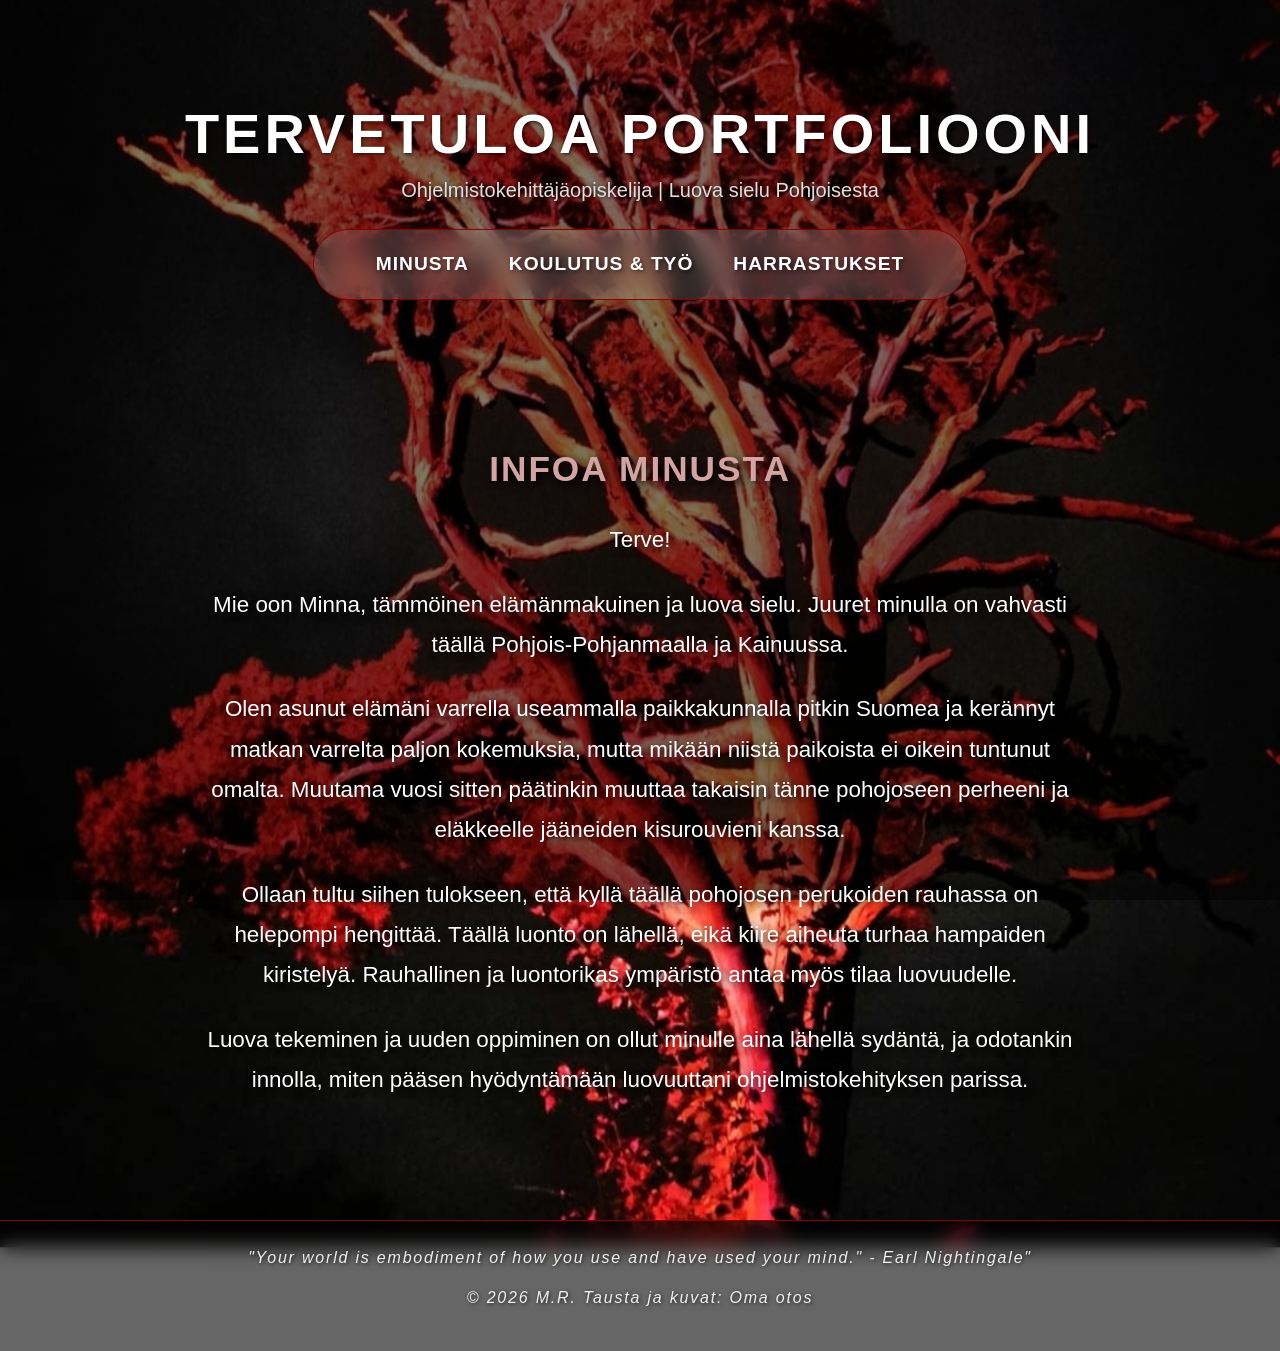
<file: index.html>
<!DOCTYPE html>
<html lang="fi">

<head>
    <meta charset="UTF-8">
    <meta name="viewport" content="width=device-width,initial-scale=1.0">
    <title> Minna Räisänen - Portfolio</title>
    <link href="https://cdn.jsdelivr.net/npm/bootstrap@5.3.0/dist/css/bootstrap.min.css" rel="stylesheet">
    <link rel="stylesheet" href="style.css">

</head>

<body>


    <header class="hero-section">
        <div class="container text-center">
            <h1 class="display-3 fw-bold">Tervetuloa portfoliooni</h1>
            <p class="lead">Ohjelmistokehittäjäopiskelija | Luova sielu Pohjoisesta</p>
            <nav class="navbar navbar-expand-lg navbar-dark mt-4 custom-nav">
                <div class="container-fluid justify-content-center">
                    <button class="navbar-toggler" type="button" data-bs-toggle="collapse" data-bs-target="#navbarNav">
                        <span class="navbar-toggler-icon"></span>
                    </button>
                    <div class="collapse navbar-collapse justify-content-center" id="navbarNav">
                        <ul class="navbar-nav">
                            <li class="nav-item"><a class="nav-link" href="index.html">Minusta</a></li>
                            <li class="nav-item"><a class="nav-link" href="koulutus_työ.html">Koulutus & Työ</a></li>
                            <li class="nav-item"><a class="nav-link" href="harrastukset.html">Harrastukset</a></li>
                        </ul>
                    </div>
                </div>
            </nav>
        </div>
    </header>

    <section id="minusta" class="py-5">
        <div class="container text-center">
            <div class="minusta-teksti">
                <h2 class="section-title">Infoa minusta</h2>
                <p>Terve!</p>
                <p>Mie oon Minna, tämmöinen elämänmakuinen ja luova sielu. Juuret minulla on vahvasti täällä
                    Pohjois-Pohjanmaalla ja Kainuussa.
                </p>
                <p> Olen asunut elämäni varrella useammalla paikkakunnalla pitkin Suomea ja kerännyt matkan varrelta
                    paljon kokemuksia,
                    mutta mikään niistä paikoista ei oikein tuntunut omalta. Muutama vuosi sitten päätinkin muuttaa
                    takaisin tänne pohojoseen
                    perheeni ja eläkkeelle jääneiden kisurouvieni kanssa. </p>
                <p>Ollaan tultu siihen tulokseen, että kyllä täällä pohojosen perukoiden rauhassa on helepompi
                    hengittää.
                    Täällä luonto on lähellä, eikä kiire aiheuta turhaa hampaiden kiristelyä. Rauhallinen ja luontorikas
                    ympäristö antaa myös tilaa luovuudelle.
                </p>
                <p> Luova tekeminen ja uuden oppiminen on ollut minulle aina lähellä sydäntä, ja
                    odotankin innolla, miten pääsen hyödyntämään luovuuttani ohjelmistokehityksen parissa.
                </p>
            </div>
        </div>
    </section>


    <footer class="mt-5">
        <div class="container">
            <p>"Your world is embodiment of how you use and have used your mind." - Earl Nightingale"</p>
            <!--Your world is embodiment of how you use and have used your mind.-->
            <p>&copy; 2026 M.R. Tausta ja kuvat: Oma otos</p>
        </div>
    </footer>

    <script src="https://cdn.jsdelivr.net/npm/bootstrap@5.3.0/dist/js/bootstrap.bundle.min.js"></script>
</body>

</html>
</file>
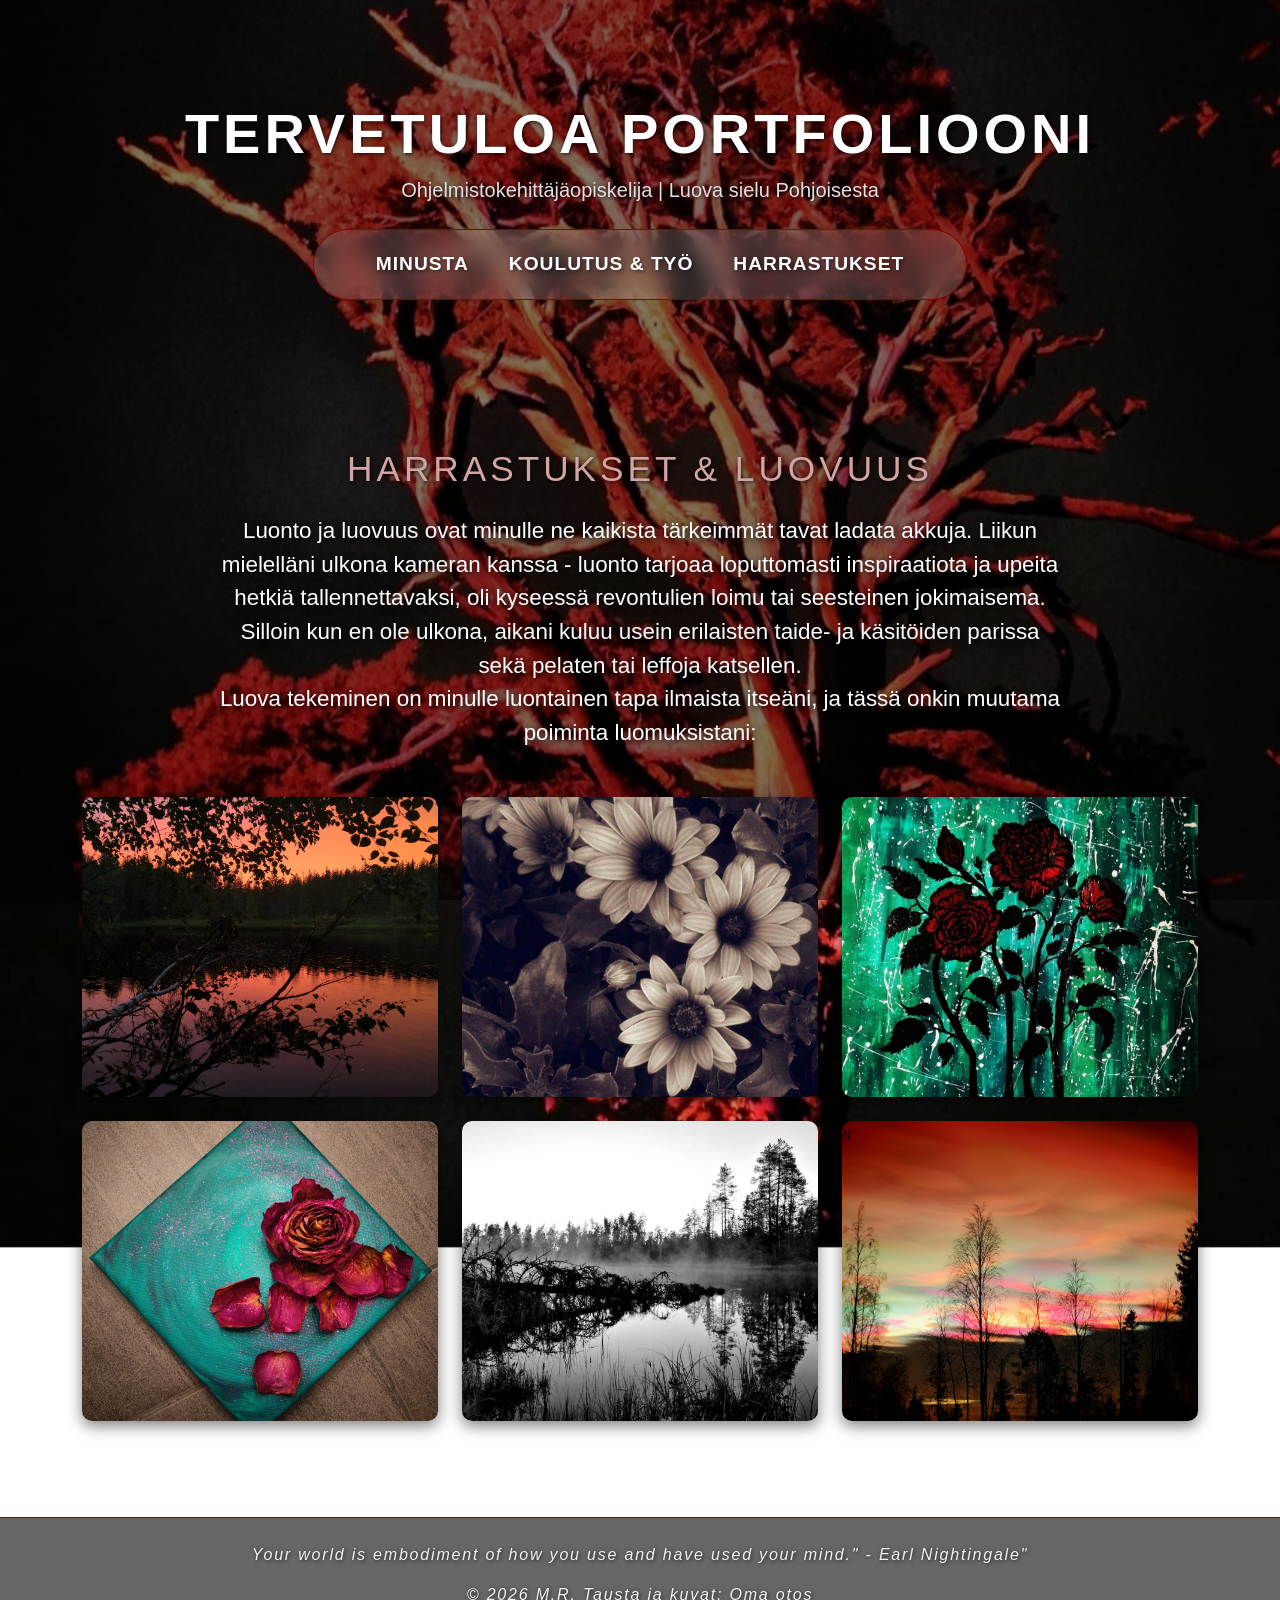
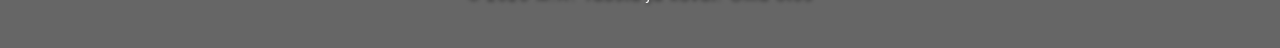
<file: harrastukset.html>
<!DOCTYPE html>
<html lang="fi">

<head>
    <meta charset="UTF-8">
    <meta name="viewport" content="width=device-width,initial-scale=1.0">
    <title> Minna Räisänen - Portfolio</title>
    <link href="https://cdn.jsdelivr.net/npm/bootstrap@5.3.0/dist/css/bootstrap.min.css" rel="stylesheet">
    <link rel="stylesheet" href="style.css">

</head>

<body>


    <header class="hero-section">
        <div class="container text-center">
            <h1 class="display-3 fw-bold">Tervetuloa portfoliooni</h1>
            <p class="lead">Ohjelmistokehittäjäopiskelija | Luova sielu Pohjoisesta</p>
            <nav class="navbar navbar-expand-lg navbar-dark mt-4 custom-nav">
                <div class="container-fluid justify-content-center">
                    <button class="navbar-toggler" type="button" data-bs-toggle="collapse" data-bs-target="#navbarNav">
                        <span class="navbar-toggler-icon"></span>
                    </button>
                    <div class="collapse navbar-collapse justify-content-center" id="navbarNav">
                        <ul class="navbar-nav">
                            <li class="nav-item"><a class="nav-link" href="index.html">Minusta</a></li>
                            <li class="nav-item"><a class="nav-link" href="koulutus_työ.html">Koulutus & Työ</a></li>
                            <li class="nav-item"><a class="nav-link" href="harrastukset.html">Harrastukset</a></li>
                        </ul>
                    </div>
                </div>
            </nav>
        </div>
    </header>


    <section id="harrastukset" class="py-5">
        <div class="container text-center">
            <h2 class="section-title mb-4">Harrastukset & Luovuus</h2>
            <div class="harrastus-teksti mb-5">
                <p>Luonto ja luovuus ovat minulle ne kaikista tärkeimmät tavat ladata akkuja. Liikun mielelläni ulkona
                    kameran kanssa -
                    luonto tarjoaa loputtomasti inspiraatiota ja upeita hetkiä tallennettavaksi, oli kyseessä
                    revontulien loimu tai seesteinen jokimaisema.</p>
                <p>Silloin kun en ole ulkona, aikani kuluu usein erilaisten taide- ja käsitöiden parissa sekä pelaten
                    tai leffoja katsellen.</p>
                <p>Luova tekeminen on minulle luontainen tapa ilmaista itseäni, ja tässä onkin muutama poiminta
                    luomuksistani:</p>
            </div>
            <div class="row g-4 justify-content-center">
                <div class="col-md-4">
                    <img src="Iijoki.jpg" class="harrastus-img" alt="Iijoki">
                </div>
                <div class="col-md-4">
                    <img src="kukkia_seepia.jpg" class="harrastus-img" alt="Kukkasia">
                </div>
                <div class="col-md-4">
                    <img src="iso_akryylitaulu.jpg" class="harrastus-img" alt="Ruusutaulu">
                </div>
                <div class="col-md-4">
                    <img src="akryylitaulu_ruusuilla.jpg" class="harrastus-img"
                        alt="Taulu aidolla ruusulla">
                </div>
                <div class="col-md-4">
                    <img src="myrskyn_jälkeen.jpg" class="harrastus-img" alt="Myrskyn jälkeen">
                </div>
                <div class="col-md-4">
                    <img src="värikkäät_pilvet.jpg" class="harrastus-img" alt="Sateenkaari pilvet">
                </div>
            </div>
    </section>

    <footer class="mt-5">
        <div class="container">
            <p>Your world is embodiment of how you use and have used your mind." - Earl Nightingale"</p>
            <p>&copy; 2026 M.R. Tausta ja kuvat: Oma otos</p>
        </div>
    </footer>

    <script src="https://cdn.jsdelivr.net/npm/bootstrap@5.3.0/dist/js/bootstrap.bundle.min.js"></script>
</body>

</html>
</file>
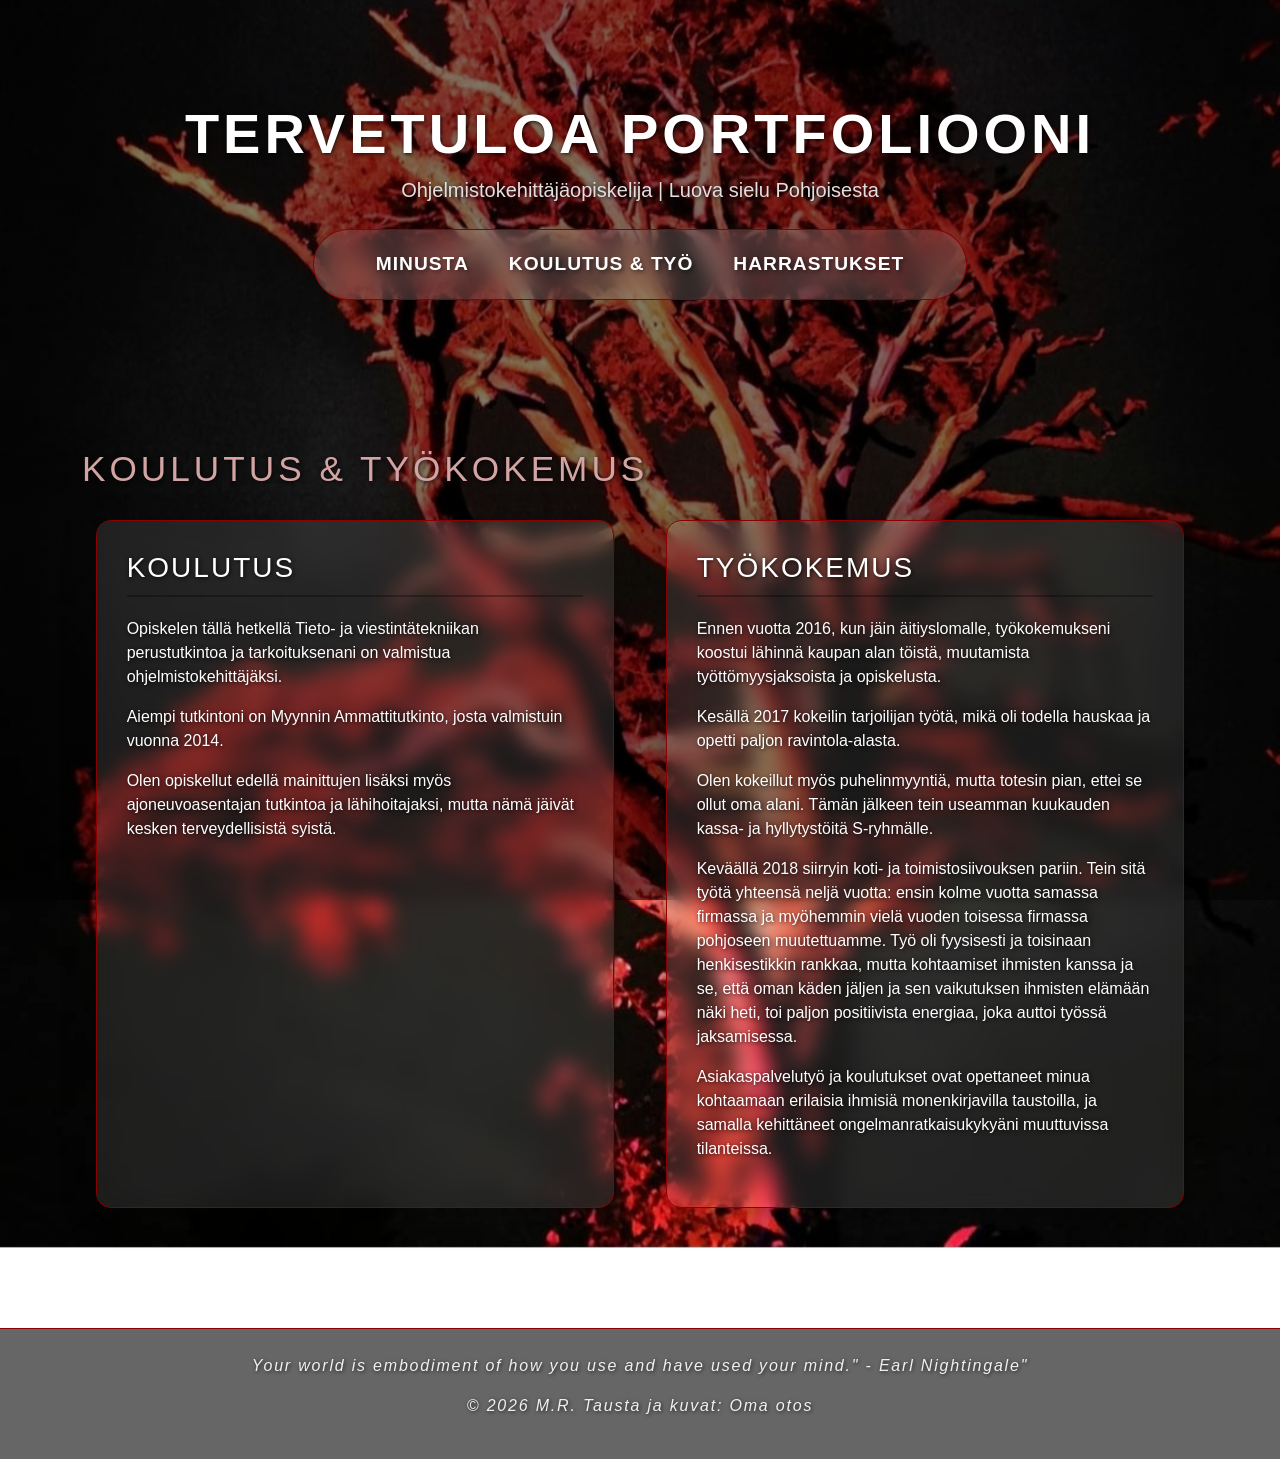
<file: koulutus_työ.html>
<!DOCTYPE html>
<html lang="fi">

<head>
    <meta charset="UTF-8">
    <meta name="viewport" content="width=device-width,initial-scale=1.0">
    <title> Minna Räisänen - Portfolio</title>
    <link href="https://cdn.jsdelivr.net/npm/bootstrap@5.3.0/dist/css/bootstrap.min.css" rel="stylesheet">
    <link rel="stylesheet" href="style.css">

</head>

<body>


    <header class="hero-section">
        <div class="container text-center">
            <h1 class="display-3 fw-bold">Tervetuloa portfoliooni</h1>
            <p class="lead">Ohjelmistokehittäjäopiskelija | Luova sielu Pohjoisesta</p>
            <nav class="navbar navbar-expand-lg navbar-dark mt-4 custom-nav">
                <div class="container-fluid justify-content-center">
                    <button class="navbar-toggler" type="button" data-bs-toggle="collapse" data-bs-target="#navbarNav">
                        <span class="navbar-toggler-icon"></span>
                    </button>
                    <div class="collapse navbar-collapse justify-content-center" id="navbarNav">
                        <ul class="navbar-nav">
                            <li class="nav-item"><a class="nav-link" href="index.html">Minusta</a></li>
                            <li class="nav-item"><a class="nav-link" href="koulutus_työ.html">Koulutus & Työ</a></li>
                            <li class="nav-item"><a class="nav-link" href="harrastukset.html">Harrastukset</a></li>
                        </ul>
                    </div>
                </div>
            </nav>
        </div>
    </header>


    <section id="koulutus" class="pg-dark py-5">
        <div class="container">
            <h2 class="section-title">Koulutus & Työkokemus</h2>
            <div class="row">
                <div class="col-md-6 mb-4">
                    <div class="glass-card">
                        <h3 class="section-subtitle">Koulutus</h3>
                        <p>Opiskelen tällä hetkellä Tieto- ja viestintätekniikan perustutkintoa ja tarkoituksenani on
                            valmistua
                            ohjelmistokehittäjäksi.</p>
                        <p>Aiempi tutkintoni on Myynnin Ammattitutkinto, josta valmistuin vuonna 2014.</p>
                        <p>Olen opiskellut edellä mainittujen lisäksi myös ajoneuvoasentajan tutkintoa ja
                            lähihoitajaksi, mutta nämä jäivät kesken terveydellisistä syistä.</p>
                    </div>
                </div>

                <div class="col-md-6 mb-4">
                    <div class="glass-card">
                        <h3 class="section-subtitle">Työkokemus</h3>
                        <p>Ennen vuotta 2016, kun jäin äitiyslomalle, työkokemukseni koostui lähinnä kaupan alan töistä,
                            muutamista työttömyysjaksoista ja opiskelusta.</p>
                        <p>Kesällä 2017 kokeilin tarjoilijan työtä, mikä oli todella hauskaa ja opetti paljon
                            ravintola-alasta.</p>
                        <p>Olen kokeillut myös puhelinmyyntiä, mutta totesin pian, ettei se ollut oma alani.
                            Tämän jälkeen tein useamman kuukauden kassa- ja hyllytystöitä S-ryhmälle.</p>
                        <p>Keväällä 2018 siirryin koti- ja toimistosiivouksen pariin. Tein sitä työtä yhteensä neljä
                            vuotta:
                            ensin kolme vuotta samassa firmassa ja myöhemmin vielä vuoden toisessa firmassa pohjoseen
                            muutettuamme.
                            Työ oli fyysisesti ja toisinaan henkisestikkin rankkaa, mutta
                            kohtaamiset ihmisten kanssa ja se, että oman käden jäljen ja sen vaikutuksen
                            ihmisten elämään näki heti,
                            toi paljon positiivista energiaa, joka auttoi työssä jaksamisessa.
                        </p>
                        <p>Asiakaspalvelutyö ja koulutukset ovat opettaneet minua kohtaamaan erilaisia ihmisiä
                            monenkirjavilla taustoilla, ja samalla kehittäneet ongelmanratkaisukykyäni muuttuvissa
                            tilanteissa. </p>
                    </div>
                </div>
            </div>

    </section>


    <footer class="mt-5">
        <div class="container">
            <p>Your world is embodiment of how you use and have used your mind." - Earl Nightingale"</p>
            <p>&copy; 2026 M.R. Tausta ja kuvat: Oma otos</p>
        </div>
    </footer>

    <script src="https://cdn.jsdelivr.net/npm/bootstrap@5.3.0/dist/js/bootstrap.bundle.min.js"></script>
</body>

</html>
</file>
<file: style.css>
body {
    margin: 0;
    display: flex;
    flex-direction: column;
    min-height: 100vh;
    background-image: linear-gradient(rgba(0, 0, 0, 0.5), rgba(0, 0, 0, 0.5)), url('punainen_puu.jpg');
    background-attachment: fixed;
    background-size: cover;
    background-position: center;
    background-repeat: no-repeat;
    color: #e0e0e0;
    font-family: 'Segoe UI', Tahoma, Geneva, Verdana, sans-serif;
    text-shadow: 1px 1px 4px rgba(0, 0, 0, 0.8);
}

.navbar {
    background-color: rgba(255, 255, 255, 0.15);
    backdrop-filter: blur(12px);
    border: 1px solid #8B0000;
    border-radius: 50px;
    padding: 10px 30px !important;
    display: flex;
    justify-content: center;
    width: fit-content;
    max-width: 90%;
    margin: 20px auto 0 auto;
}

.navbar-nav .nav-link {
    color: white !important;
    font-size: 1.2rem;
    font-weight: 700;
    text-transform: uppercase;
    letter-spacing: 1px;
    text-shadow: 2px 2px 4px rgba(0, 0, 0, 0.5);
    padding: 10px 20px !important;
}

.navbar-nav .nav-link:hover {
    color: #9b1033 !important;
    transition: 0.3s;
}

.hero-section {
    background: linear-gradient(rgba(0, 0, 0, 0.5), rgba(0, 0, 0, 0.5)), url('punainen_puu.jpg');
    background-size: cover;
    background-position: center;
    padding: 100px 0;
    background: transparent;
    text-align: center;
}

.hero-section h1 {
    font-family: 'Oswald', sans-serif;
    font-weight: 400;
    text-transform: uppercase;
    letter-spacing: 4px;
    font-size: clamp(2rem, 8vw, 3.5rem);
    color: white;
}

.section-title {
    color: #d3a4a4;
    font-family: 'oswald', sans-serif;
    font-weight: 400;
    font-size: 2.2rem;
    text-transform: uppercase;
    letter-spacing: 4px;
    border: none;
    margin-bottom: 30px;
    background: transparent !important;
    padding: 0 !important;
    display: block;
}

section {
    flex: 1;
}

.glass-card {
    background: rgba(255, 255, 255, 0.1);
    backdrop-filter: blur(10px);
    -webkit-backdrop-filter: blur(10px);
    width: 95%;
    max-width: 900px;
    margin-left: auto;
    margin-right: auto;
    border: 1px solid #8B0000;
    border-radius: 15px;
    padding: 30px;
    height: 100%;
    color: white;
    box-shadow: 0 8px 32px 0 rgba(0, 0, 0, 0.37);
}

.section-subtitle {
    border-bottom: 2px solid rgba(0, 0, 0, 0.3);
    padding-bottom: 10px;
    margin-bottom: 20px;
    text-transform: uppercase;
    letter-spacing: 2px;
}

.portfolio-img {
    width: 100%;
    height: 250px;
    object-fit: cover;
    border-radius: 5px;
    cursor: pointer;
    transition: 0.3s;
}

.portfolio-img:hover {
    opacity: 0.8;
}

footer {
    background: rgba(0, 0, 0, 0.6);
    backdrop-filter: blur(10px);
    border-top: 1px solid #8B0000;
    color: white;
    padding: 25px 0;
    width: 100%;
    text-align: center;
    font-size: 0.6rem;
    letter-spacing: 1.8px;
    position: relative;
    margin-top: auto;
}

footer p {
    font-style: italic;
    font-size: 1rem;
    opacity: 0.9;
}

.minusta-teksti {
    color: white;
    width: 95%;
    max-width: 900px;
    margin: 0 auto;
    line-height: 1.8;
    padding: 0 15px;
}

.minusta-teksti p {
    font-size: 1.4rem;
    font-weight: 400;
    text-shadow: 2px 2px 8px rgba(0, 0, 0, 0.9);
    margin-bottom: 1.5rem;
}

.minusta-teksti h2 {
    font-weight: bold;
    text-shadow: 3px 3px 10px rgba(0, 0, 0, 1);
    letter-spacing: 2px;
}

.harrastus-teksti p {
    font-size: 1.4rem;
    color: white;
    text-shadow: 2px 2px 8px rgba(0, 0, 0, 1);
    width: 95%;
    max-width: 850px;
    margin: 0 auto;
}

.harrastus-img {
    width: 100%;
    height: 300px;
    object-fit: cover;
    border-radius: 10px;
    box-shadow: 0 5px 15px rgba(0, 0, 0, 0.5);
}

@media (max-width: 768px) {
    .navbar {
        background-color: transparent !important;
        border: none !important;
        backdrop-filter: none !important;
        box-shadow: none !important;
        width: 100% !important;
        margin: 10px 0 !important;
    }

    .navbar-nav .nav-link {
        background-color: rgba(255, 255, 255, 0.15) !important;
        border: 1px solid #8B0000;
        border-radius: 50px !important;
        margin: 8px auto !important;
        padding: 10px 30px !important;
        width: fit-content !important;
        display: block !important;
        backdrop-filter: blur(8px) !important;
        color: white !important;
    }

    .navbar-nav {
        align-items: center;
        display: flex;
        flex-direction: column;
        padding: 10px 0;
    }

    .hero-section {
        padding-bottom: 5px !important;
        min-height: auto !important;
    }

    .navbar-collapse {
        margin-bottom: -10px !important;
    }

    .hero-section h1 {
        font-size: 2.2 rem !important;
    }

    img {
        max-width: 100%;
        height: auto;
    }
}
</file>
